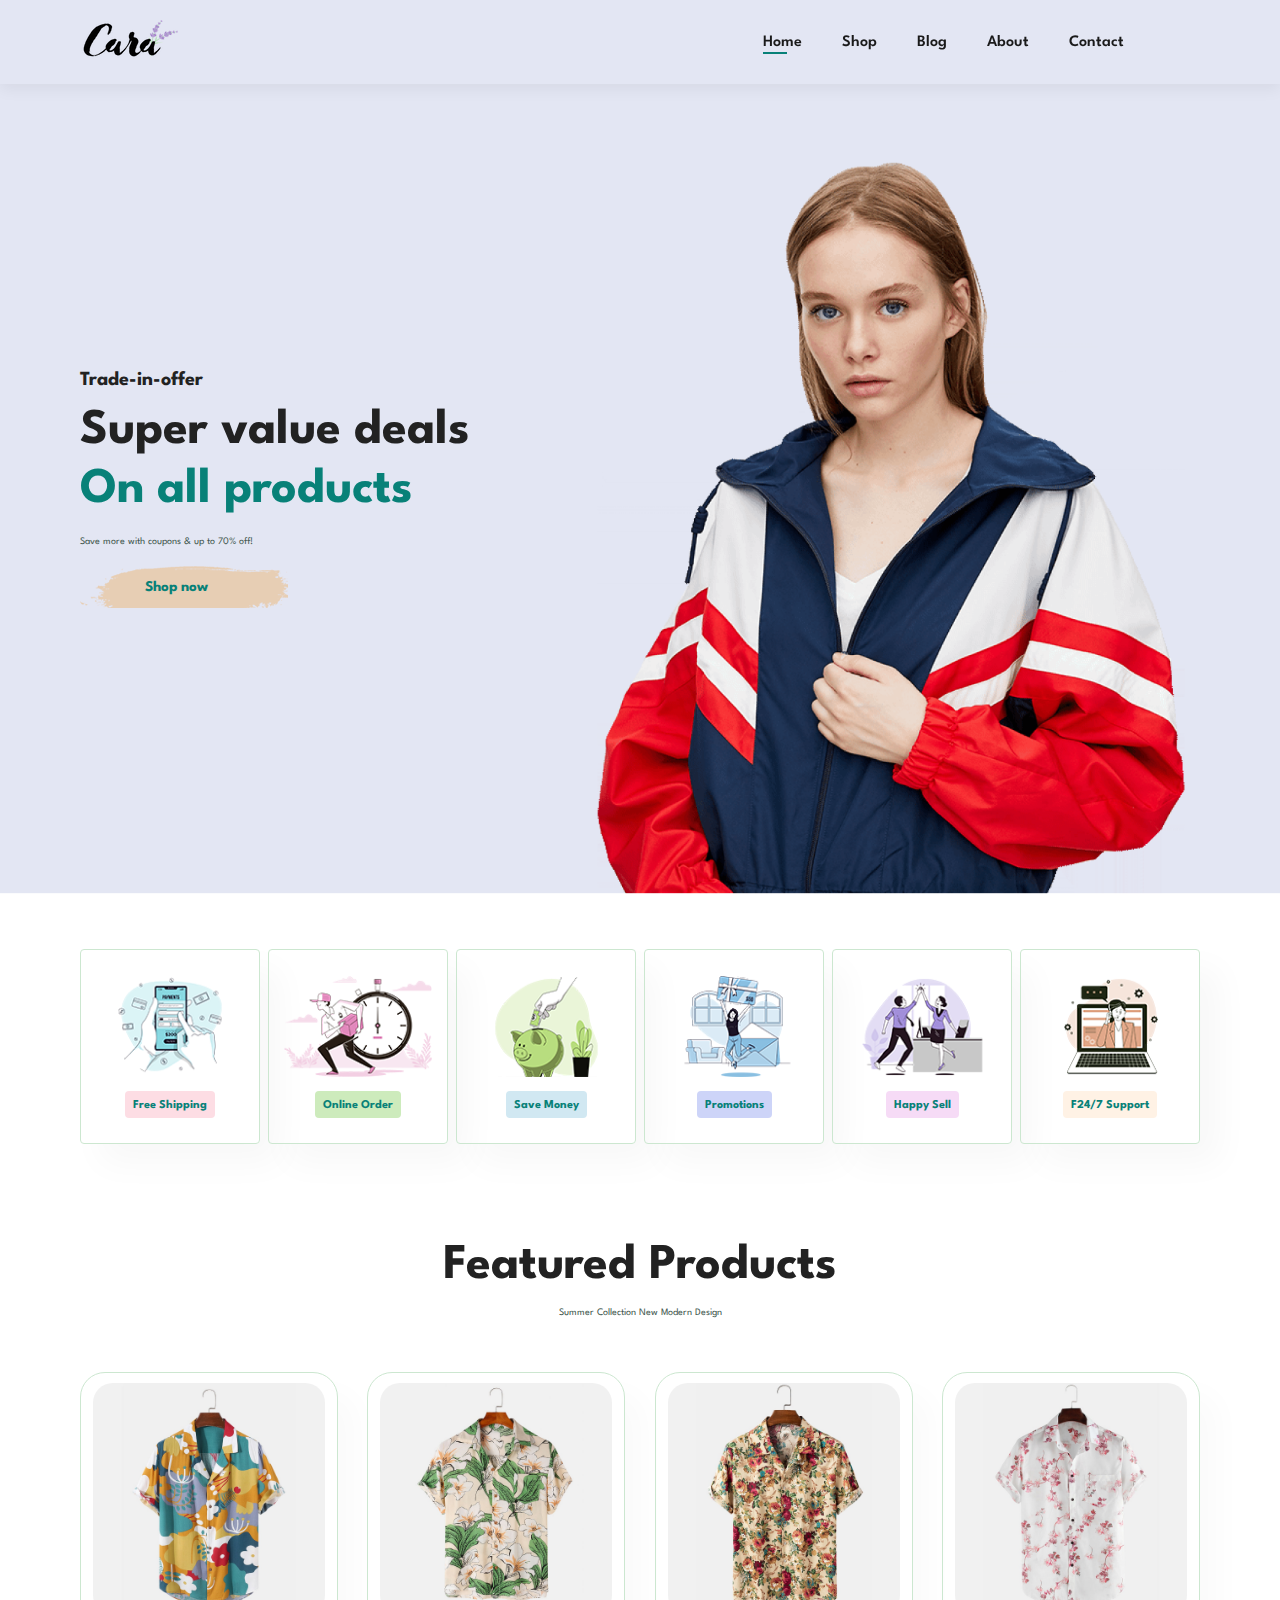
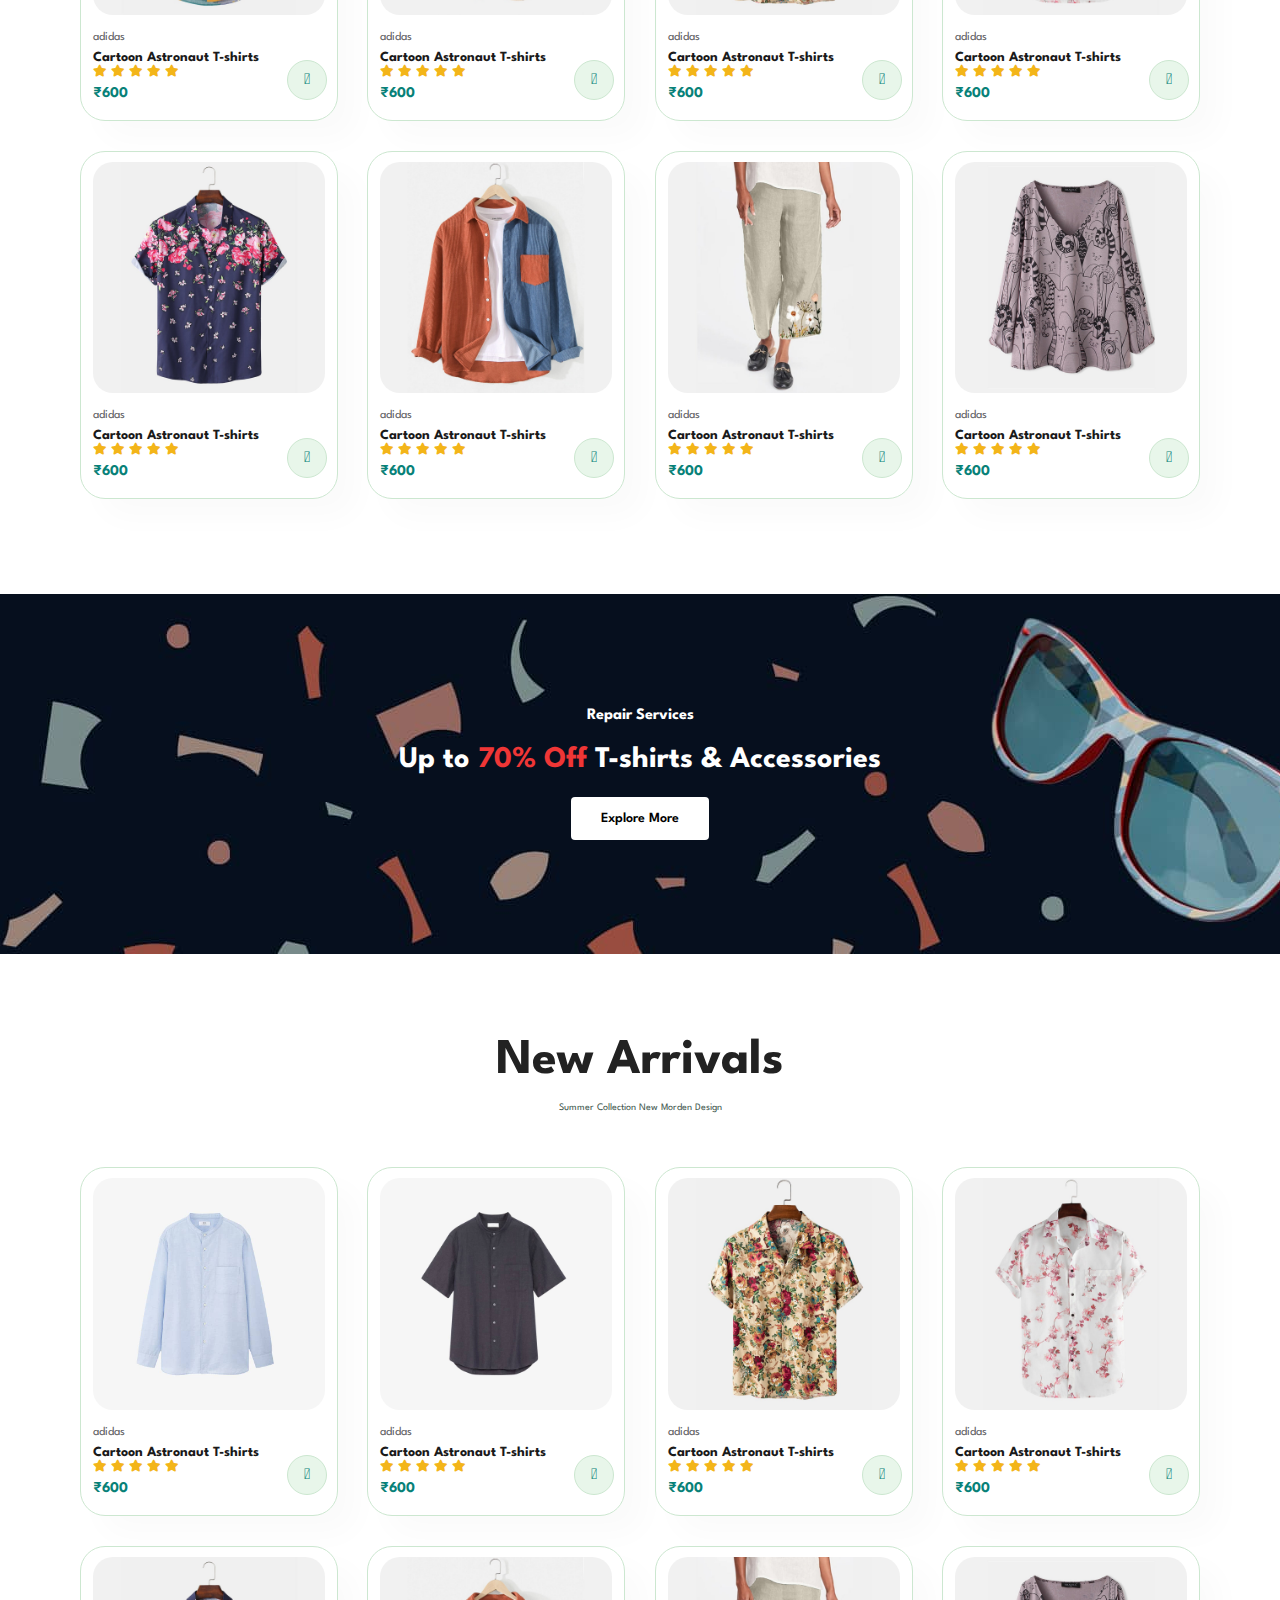
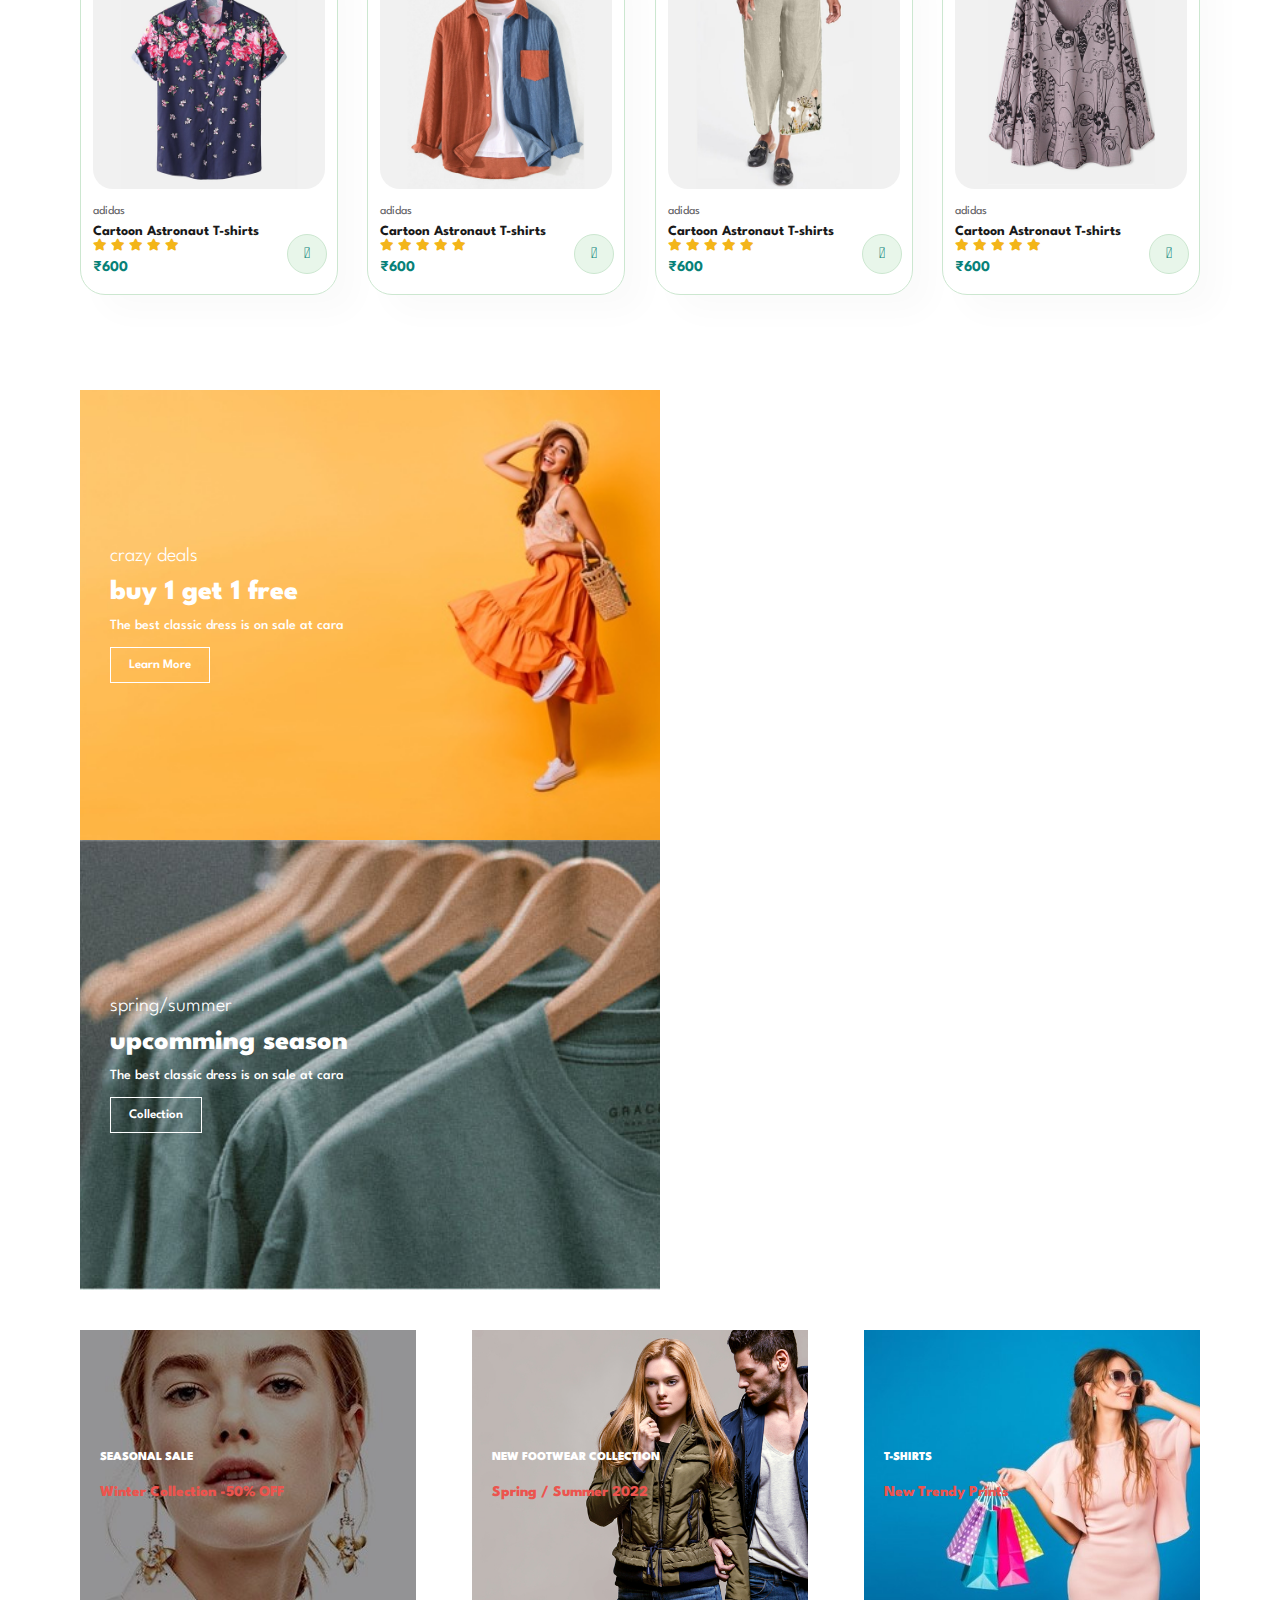
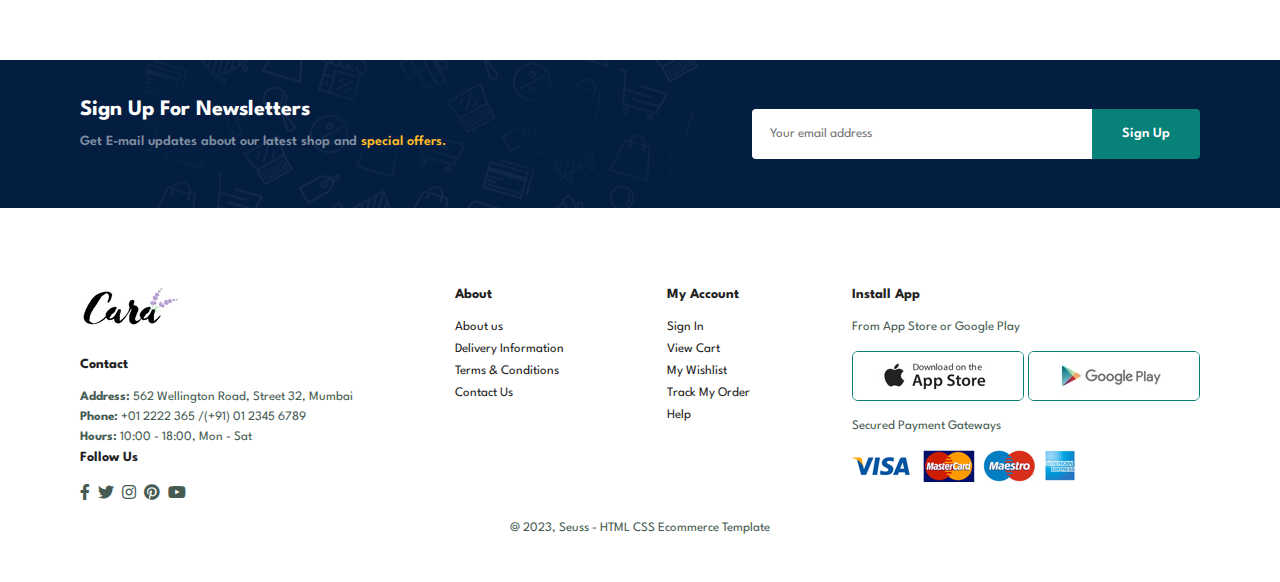
<file: index.html>
<!DOCTYPE html>
<html lang="en">
<head>
  <meta charset="UTF-8">
  <meta http-equiv="X-UA-Compatible" content="IE=Edge">
  <meta name="viewport" content="width=device-width, initial-scale=1">

  <title>E-commerce website</title>
  
  <!-- HTML -->
  

  <!-- Custom Styles -->
  <link rel="stylesheet" href="https://pro.fontawesome.com/releases/v5.10.0/css/all.css" />
  
  <link rel="stylesheet" href="style.css">
</head>

<body>
  
  
  
  
  <section id="header">
    <a href="#"><img src="img/logo.png" class="logo" alt=""></a>
    
    <div>
        <ul id="navbar">
           <li><a class="active" href="index.html">Home</a></li>
           <li><a href="shop.html">Shop</a></li>
           <li><a href="blog.html">Blog</a></li>
           <li><a href="about.html">About</a></li>
           <li><a href="contact.html">Contact</a></li>
           <li id="lg-bag"><a href="cart.html"><i class="far fa-shopping-bag"></i></a></li>
           <a href="#" id="close"><i class="far fa-times"></i></a>
        </ul>
    </div>
    <div id="mobile">
      <a href="cart.html"><i class="far fa-shopping-bag"></i></a>
      <i id="bar" class="fas fa-outdent"></i>
    </div>
  </section>
  
  <section id="hero">
    <h4>Trade-in-offer</h4>
    <h2>Super value deals</h2>
    <h1>On all products</h1>
    <p>Save more with coupons & up to 70% off! </p>
    <button>Shop now </button>
  </section>
  
  <section id="feature" class="section-p1">
      <div class="fe-box">
          <img src="img/features/f1.png" alt="">
          <h6>Free Shipping</h6>
      </div>
      <div class="fe-box">
        <img src="img/features/f2.png" alt="">
        <h6>Online Order</h6>
      </div>
      <div class="fe-box">
        <img src="img/features/f3.png" alt="">
        <h6>Save Money</h6>
      </div>
      <div class="fe-box">
        <img src="img/features/f4.png" alt="">
        <h6>Promotions</h6>
      </div>
      <div class="fe-box">
        <img src="img/features/f5.png" alt="">
        <h6>Happy Sell</h6>
      </div>
      <div class="fe-box">
        <img src="img/features/f6.png" alt="">
        <h6>F24/7 Support</h6>
      </div>
      
      
  </section>
  
  <section id="product1" class="section-p1">
    <h2>Featured Products</h2>
    <p>Summer Collection New Modern Design</p>
    <div class="pro-container">
      <div class="pro">
        <img src="img/products/f1.jpg" alt="">
        <div class="des">
          <span>adidas</span>
          <h5>Cartoon Astronaut T-shirts</h5>
          <div class="star">
            <i class="fas fa-star"></i>
            <i class="fas fa-star"></i>
            <i class="fas fa-star"></i>
            <i class="fas fa-star"></i>
            <i class="fas fa-star"></i>
          </div>
          <h4>₹600</h4>
        </div>
        <a href="#"><i class="fal fa-shopping-cart cart"></i></a>
      </div>
            <div class="pro">
              <img src="img/products/f2.jpg" alt="">
              <div class="des">
                <span>adidas</span>
                <h5>Cartoon Astronaut T-shirts</h5>
                <div class="star">
                  <i class="fas fa-star"></i>
                  <i class="fas fa-star"></i>
                  <i class="fas fa-star"></i>
                  <i class="fas fa-star"></i>
                  <i class="fas fa-star"></i>
                </div>
                <h4>₹600</h4>
              </div>
              <a href="#"><i class="fal fa-shopping-cart cart"></i></a>
            </div>
          <div class="pro">
            <img src="img/products/f3.jpg" alt="">
            <div class="des">
              <span>adidas</span>
              <h5>Cartoon Astronaut T-shirts</h5>
              <div class="star">
                <i class="fas fa-star"></i>
                <i class="fas fa-star"></i>
                <i class="fas fa-star"></i>
                <i class="fas fa-star"></i>
                <i class="fas fa-star"></i>
              </div>
              <h4>₹600</h4>
            </div>
            <a href="#"><i class="fal fa-shopping-cart cart"></i></a>
          </div>
        <div class="pro">
          <img src="img/products/f4.jpg" alt="">
          <div class="des">
            <span>adidas</span>
            <h5>Cartoon Astronaut T-shirts</h5>
            <div class="star">
              <i class="fas fa-star"></i>
              <i class="fas fa-star"></i>
              <i class="fas fa-star"></i>
              <i class="fas fa-star"></i>
              <i class="fas fa-star"></i>
            </div>
            <h4>₹600</h4>
          </div>
          <a href="#"><i class="fal fa-shopping-cart cart"></i></a>
        </div>
        <div class="pro">
          <img src="img/products/f5.jpg" alt="">
          <div class="des">
            <span>adidas</span>
            <h5>Cartoon Astronaut T-shirts</h5>
            <div class="star">
              <i class="fas fa-star"></i>
              <i class="fas fa-star"></i>
              <i class="fas fa-star"></i>
              <i class="fas fa-star"></i>
              <i class="fas fa-star"></i>
            </div>
            <h4>₹600</h4>
          </div>
          <a href="#"><i class="fal fa-shopping-cart cart"></i></a>
        </div>
        <div class="pro">
          <img src="img/products/f6.jpg" alt="">
          <div class="des">
            <span>adidas</span>
            <h5>Cartoon Astronaut T-shirts</h5>
            <div class="star">
              <i class="fas fa-star"></i>
              <i class="fas fa-star"></i>
              <i class="fas fa-star"></i>
              <i class="fas fa-star"></i>
              <i class="fas fa-star"></i>
            </div>
            <h4>₹600</h4>
          </div>
          <a href="#"><i class="fal fa-shopping-cart cart"></i></a>
        </div>
        <div class="pro">
          <img src="img/products/f7.jpg" alt="">
          <div class="des">
            <span>adidas</span>
            <h5>Cartoon Astronaut T-shirts</h5>
            <div class="star">
              <i class="fas fa-star"></i>
              <i class="fas fa-star"></i>
              <i class="fas fa-star"></i>
              <i class="fas fa-star"></i>
              <i class="fas fa-star"></i>
            </div>
            <h4>₹600</h4>
          </div>
          <a href="#"><i class="fal fa-shopping-cart cart"></i></a>
        </div>
        <div class="pro">
          <img src="img/products/f8.jpg" alt="">
          <div class="des">
            <span>adidas</span>
            <h5>Cartoon Astronaut T-shirts</h5>
            <div class="star">
              <i class="fas fa-star"></i>
              <i class="fas fa-star"></i>
              <i class="fas fa-star"></i>
              <i class="fas fa-star"></i>
              <i class="fas fa-star"></i>
            </div>
            <h4>₹600</h4>
          </div>
          <a href="#"><i class="fal fa-shopping-cart cart"></i></a>
        </div>
    </div>
  </section>
  
  <section id="banner" class="section-m1">
    <h4>Repair Services</h4>
    <h2>Up to <span>70% Off </span> T-shirts & Accessories</h2>
    <button class="normal">Explore More</button>
  </section>
  
  <section id="product1" class="section-p1">
    <h2>New Arrivals</h2>
    <p>Summer Collection New Morden Design</p>
    <div class="pro-container">
      <div class="pro">
        <img src="img/products/n1.jpg" alt="">
        <div class="des">
          <span>adidas</span>
          <h5>Cartoon Astronaut T-shirts</h5>
          <div class="star">
            <i class="fas fa-star"></i>
            <i class="fas fa-star"></i>
            <i class="fas fa-star"></i>
            <i class="fas fa-star"></i>
            <i class="fas fa-star"></i>
          </div>
          <h4>₹600</h4>
        </div>
        <a href="#"><i class="fal fa-shopping-cart cart"></i></a>
      </div>
            <div class="pro">
              <img src="img/products/n8.jpg" alt="">
              <div class="des">
                <span>adidas</span>
                <h5>Cartoon Astronaut T-shirts</h5>
                <div class="star">
                  <i class="fas fa-star"></i>
                  <i class="fas fa-star"></i>
                  <i class="fas fa-star"></i>
                  <i class="fas fa-star"></i>
                  <i class="fas fa-star"></i>
                </div>
                <h4>₹600</h4>
              </div>
              <a href="#"><i class="fal fa-shopping-cart cart"></i></a>
            </div>
          <div class="pro">
            <img src="img/products/f3.jpg" alt="">
            <div class="des">
              <span>adidas</span>
              <h5>Cartoon Astronaut T-shirts</h5>
              <div class="star">
                <i class="fas fa-star"></i>
                <i class="fas fa-star"></i>
                <i class="fas fa-star"></i>
                <i class="fas fa-star"></i>
                <i class="fas fa-star"></i>
              </div>
              <h4>₹600</h4>
            </div>
            <a href="#"><i class="fal fa-shopping-cart cart"></i></a>
          </div>
        <div class="pro">
          <img src="img/products/f4.jpg" alt="">
          <div class="des">
            <span>adidas</span>
            <h5>Cartoon Astronaut T-shirts</h5>
            <div class="star">
              <i class="fas fa-star"></i>
              <i class="fas fa-star"></i>
              <i class="fas fa-star"></i>
              <i class="fas fa-star"></i>
              <i class="fas fa-star"></i>
            </div>
            <h4>₹600</h4>
          </div>
          <a href="#"><i class="fal fa-shopping-cart cart"></i></a>
        </div>
        <div class="pro">
          <img src="img/products/f5.jpg" alt="">
          <div class="des">
            <span>adidas</span>
            <h5>Cartoon Astronaut T-shirts</h5>
            <div class="star">
              <i class="fas fa-star"></i>
              <i class="fas fa-star"></i>
              <i class="fas fa-star"></i>
              <i class="fas fa-star"></i>
              <i class="fas fa-star"></i>
            </div>
            <h4>₹600</h4>
          </div>
          <a href="#"><i class="fal fa-shopping-cart cart"></i></a>
        </div>
        <div class="pro">
          <img src="img/products/f6.jpg" alt="">
          <div class="des">
            <span>adidas</span>
            <h5>Cartoon Astronaut T-shirts</h5>
            <div class="star">
              <i class="fas fa-star"></i>
              <i class="fas fa-star"></i>
              <i class="fas fa-star"></i>
              <i class="fas fa-star"></i>
              <i class="fas fa-star"></i>
            </div>
            <h4>₹600</h4>
          </div>
          <a href="#"><i class="fal fa-shopping-cart cart"></i></a>
        </div>
        <div class="pro">
          <img src="img/products/f7.jpg" alt="">
          <div class="des">
            <span>adidas</span>
            <h5>Cartoon Astronaut T-shirts</h5>
            <div class="star">
              <i class="fas fa-star"></i>
              <i class="fas fa-star"></i>
              <i class="fas fa-star"></i>
              <i class="fas fa-star"></i>
              <i class="fas fa-star"></i>
            </div>
            <h4>₹600</h4>
          </div>
          <a href="#"><i class="fal fa-shopping-cart cart"></i></a>
        </div>
        <div class="pro">
          <img src="img/products/f8.jpg" alt="">
          <div class="des">
            <span>adidas</span>
            <h5>Cartoon Astronaut T-shirts</h5>
            <div class="star">
              <i class="fas fa-star"></i>
              <i class="fas fa-star"></i>
              <i class="fas fa-star"></i>
              <i class="fas fa-star"></i>
              <i class="fas fa-star"></i>
            </div>
            <h4>₹600</h4>
          </div>
          <a href="#"><i class="fal fa-shopping-cart cart"></i></a>
        </div>
    </div>
  </section>
  
  <section id="sm-banner" class="section-p1">
    <div class="banner-box">
      <h4>crazy deals</h4>
      <h2>buy 1 get 1 free</h2>
      <span>The best classic dress is on sale at cara</span>
      <button class="white">Learn More</button>
    </div>
     <div class="banner-box banner-box2">
       <h4>spring/summer</h4>
       <h2>upcomming season</h2>
       <span>The best classic dress is on sale at cara</span>
       <button class="white">Collection</button>
     </div>
  </section>
  
  <section id="banner3">
     <div class="banner-box">
       <h2>SEASONAL SALE</h2>
       <h3>Winter Collection -50% OFF</h3>
     </div>
      <div class="banner-box border-box2">
        <h2 id="b2">NEW FOOTWEAR COLLECTION</h2>
        <h3>Spring / Summer 2022</h3>
      </div>
       <div class="banner-box border-box3">
         <h2>T-SHIRTS</h2>
         <h3>New Trendy Prints</h3>
       </div>
  </section>
  
  <section id="newsletter" class="section-p1 section-m1">
    <div class="newstext">
      <h4>Sign Up For Newsletters</h4>
      <p>Get E-mail updates about our latest shop and <span>special offers.</span></p>
    </div>
    <div class="form">
      <input type="text" placeholder="Your email address">
      <button class="normal">Sign Up</button>
    </div>
  </section>
  
  <footer class="section-p1">
    <div class="col">
      <img class="logo" src="img/logo.png" alt="">
      <h4>Contact</h4>
      <p><strong>Address: </strong> 562 Wellington Road, Street 32, Mumbai</p>
      <p><strong>Phone:</strong> +01 2222 365 /(+91) 01 2345 6789</p>
      <p><strong>Hours:</strong> 10:00 - 18:00, Mon - Sat</p>
      <div class="follow">
        <h4>Follow Us</h4>
        <div class="icon">
          <i class="fab fa-facebook-f"></i>
          <i class="fab fa-twitter"></i>
          <i class="fab fa-instagram"></i>
          <i class="fab fa-pinterest"></i>
          <i class="fab fa-youtube"></i>
        </div>
      </div>
    </div>  
    
    <div class="col">
      <h4>About</h4>
      <a href="#">About us</a>
      <a href="#">Delivery Information</a>
      <a href="#">Terms & Conditions</a>
      <a href="#">Contact Us</a>
    </div>
    
    <div class="col">
      <h4>My Account</h4>
      <a href="#">Sign In</a>
      <a href="#">View Cart</a>
      <a href="#">My Wishlist</a>
      <a href="#">Track My Order</a>
       <a href="#">Help</a>
    </div>
    
    <div class="col install">
      <h4>Install App</h4>
      <p>From App Store or Google Play</p>
      <div class="row">
        <img src="img/pay/app.jpg" alt="">
        <img src="img/pay/play.jpg" alt="">
      </div>
      <p>Secured Payment Gateways </p>
      <img src="img/pay/pay.png" alt="">
    </div>
    
    <div class="copyright">
      <p>@ 2023, Seuss - HTML CSS Ecommerce Template</p>
    </div>
  </footer>
  
  <!-- Project -->
  <script src="main.js"></script>
</body>
</html>
</file>
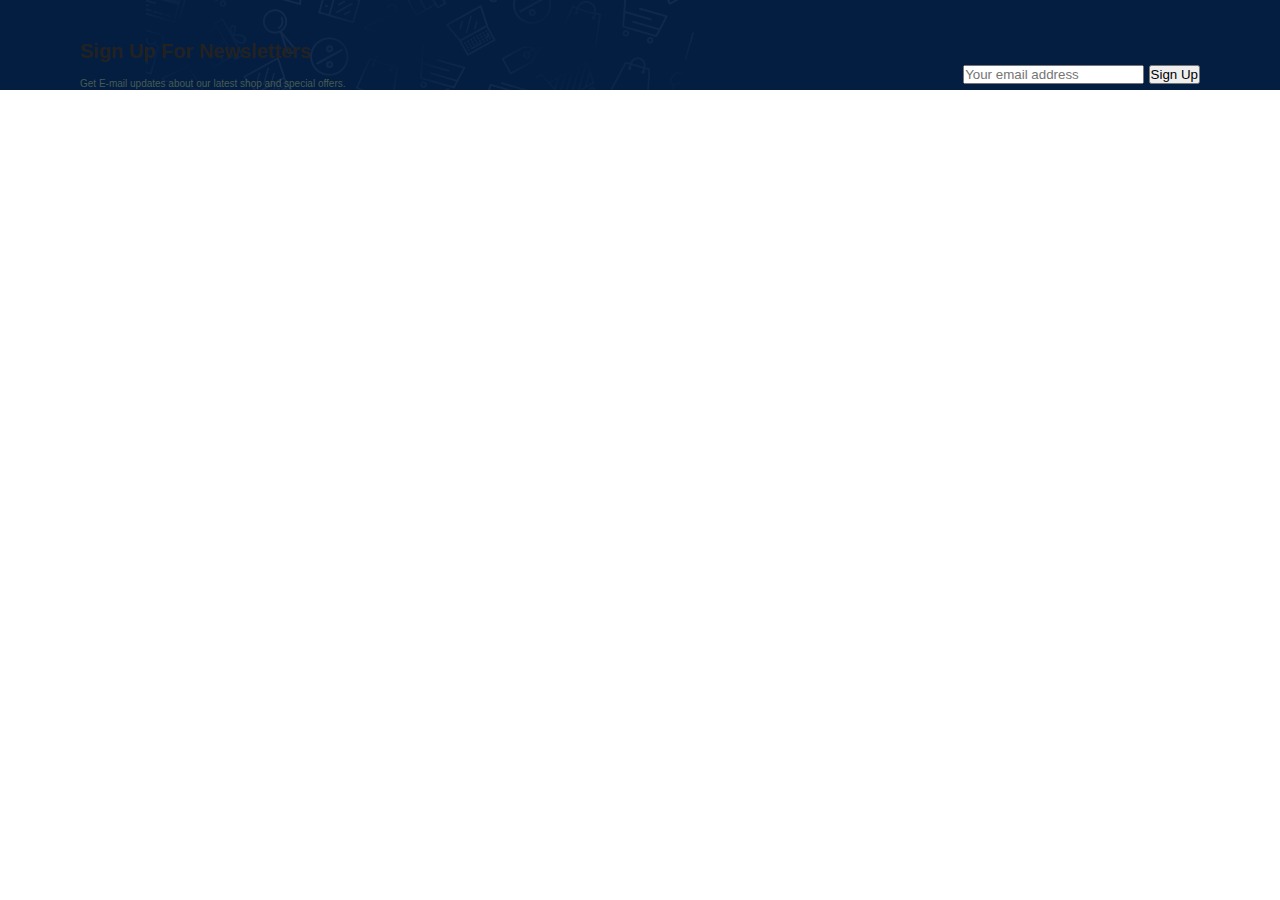
<file: test.html>
<!DOCTYPE html>
<html>

<head>
  <meta charset="UTF-8">
  <meta name="viewport" content="width=device-width, initial-scale=1">
  <title></title>
  <!-- Custom Styles -->
  <link rel="stylesheet" href="https://pro.fontawesome.com/releases/v5.10.0/css/all.css" />
  
  <link rel="stylesheet" href="test.css">

</head>

<body>
<section id="newsletter" class="section-p1">
    <div class="newstext">
  <h4>Sign Up For Newsletters</h4>
  <p>Get E-mail updates about our latest shop and <span>special offers.</span></p>
  </div>
  <div class="form">
    <input type="text" placeholder="Your email address">
    <button>Sign Up</button>
  </div>
</section>






</body>

</html>
</file>
<file: style.css>
@import url('https://fonts.googleapis.com/css2?family=Spartan:wght@100;200;300;400;500;600;700;800;900&display=swap');

* {
  margin: 0;
  padding: 0;
  box-sizing: border-box;
  font-family: 'Spartan', sans-serif;
}

h1 { 
  font-size: 50px;
  line-height: 64px;
  color: #222;
}

h2 { 
  font-size: 50px;
  line-height: 54px;
  color: #222;
}

h4 {
  font-size: 20px;
  color: #222;
}

h6 {
  font-weight: 700;
  font-size: 12px;
}

p { 
  font-size: 10px;
  color: #465b52;
  margin: 15px 0 20px 0;
}

.section-p1 {
  padding: 40px 80px;
}

.section-m1 {
  margin: 40px 0;
}

button.normal {
  font-size: 14px;
  font-weight: 600;
  padding: 15px 30px;
  color: #000;
  background-color: #fff;
  border-radius: 4px;
  cursor: pointer;
  border: none;
  outline: none;
  transition: 0.2s;

}

button.white {
  font-size: 13px;
  font-weight: 600;
  padding: 11px 18px;
  color: #fff;
  background-color: transparent;
  cursor: pointer;
  border: 1px solid #fff;
  outline: none;
  transition: 0.2s;

}

body {
  width: 100%;
}




/* Header Start */

#header {
  display: flex;
  align-items: center;
  justify-content: space-between;
  padding: 20px 80px;
  background: #E3E6F3;
  box-shadow: 0 5px 15px rgba(0, 0, 0, 0.06);
  z-index: 999;
  position: sticky;
  top: 0;
  left: 0;
  
}

#navbar {
  display: flex;
  align-items: center;
  justify-content: center;
  
}

#navbar li {
  list-style: none;
  padding: 0 20px;
  position: relative;
  
}

#navbar li a {
  text-decoration: none;
  font-size: 16px;
  font-weight: 600;
  color: #1a1a1a;
  transition: 0.3s ease;
}
#navbar li a:hover,
#navbar li a:active {
  color: #088178;
}

#navbar li a.active::after,
#navbar li a:hover::after {
  content: "";
  width: 30%;
  height: 2px;
  background: #088178;
  position: absolute;
  bottom: -4px;
  left: 20px;
}

#mobile {
  display: none;
  align-items: center;
}

#close {
  display: none;
}




/* Home Page */

#hero{
  background-image: url("img/hero4.png");
  height: 90vh;
  width: 100%;
  background-size: cover;
  background-position: top 25% right 0;
  padding: 0 80px;
  display: flex;
  flex-direction: column;
  align-items: flex-start;
  justify-content: center;
  
}

#hero h4 {
  padding-bottom: 15px;
  
}

#hero h1 {
  color: #088178;
  
}


#hero button {
  background-image: url(img/button.png);
  background-color: transparent;
  color: #088178;
  border: 0;
  padding: 14px 80px 14px 65px;
  background-repeat: no-repeat;
  cursor: pointer;
  font-weight: 700;
  font-size: 15px;
  
}

#feature {
  display: flex;
  align-items: center;
  justify-content: space-between;
  flex-wrap: wrap;
}

#feature .fe-box{
  width: 180px;
  text-align: center;
  padding: 25px 15px;
  box-shadow: 20px 20px 34px rgba(0, 0, 0, 0.03);
  border: 1px solid #cce7d0;
  border-radius: 4px;
  margin: 15px 0;
  
}

#feature .fe-box:hover {
  box-shadow: 10px 10px 54px rgba(70, 62, 221, 0.1);
}

 #feature .fe-box img{
   width: 100%;
   margin-bottom: 10px;
 }

#feature .fe-box h6 {
  display: inline-block;
  padding: 9px 8px 6px 8px;
  line-height: 1;
  border-radius: 4px;
  color: #088178;
  background-color: #fddde4;
  
}

#feature .fe-box:nth-child(2) h6 {
  background-color: #cdebbc;
  
}

#feature .fe-box:nth-child(3) h6 {
  background-color: #d1e8f2;
  
}

#feature .fe-box:nth-child(4) h6 {
  background-color: #cdd4f8;
  
}

#feature .fe-box:nth-child(5) h6 {
  background-color: #f6dbf6;
  
}

#feature .fe-box:nth-child(6) h6 {
  background-color: #fff2e5;
  
}

#product1 {
  text-align: center;
  
}

#product1 .pro-container {
  display: flex;
  justify-content: space-between;
  padding-top: 20px;
  flex-wrap: wrap;
}

#product1 .pro {
  width: 23%;
  min-width: 250px;
  padding: 10px 12px;
  border: 1px solid #cce7d0;
  border-radius: 25px;
  cursor: pointer;
  box-shadow: 20px 20px 30px rgba(0, 0, 0, 0.02);
  margin: 15px 0; 
  transition: 0.2s ease;
  position: relative;
  
}

#product1 .pro:hover{
  box-shadow: 20px 20px 30px rgba(0, 0, 0, 0.06);
}

#product1 .pro img {
  width: 100%;
  border-radius: 20px;
}

#product1 .pro .des {
  text-align: start;
  padding: 10px 0;
  
}

#product1 .pro .des span {
  color: #606063;
  font-size: 12px;
}

#product1 .pro .des h5 {
  padding-top: 7px;
  color: #1a1a1a;
  font-size: 14px;
  
}

#product1 .pro .des i {
  font-size: 12px;
  color: rgb(243, 181, 25);
  
}

#product1 .pro .des h4 {
  padding-top: 7px;
  font-size: 15px;
  font-weight: 700;
  color: #088178;
  
}


#product1 .pro .cart {
  width: 40px;
  height: 40px;
  line-height: 40px;
  border-radius: 50px;
  background-color: #e8f6ea;
  font-weight: 500;
  color: #088178;
  border: 1px solid #cce7d0;
  position: absolute;
  bottom: 20px;
  right: 10px;
  
}

#banner {
  display: flex;
  flex-direction: column;
  justify-content: center;
  align-items: center;
  text-align: center;
  background-image: url("img/banner/b2.jpg");
  width: 100%;
  height: 40vh;
  background-size: cover;
  background-position: center;
  
}

#banner h4 {
  color: #fff;
  font-size: 16px;
  
}

#banner h2 {
  color: #fff;
  font-size: 30px;
  padding: 10px 0;

}

#banner h2 span {
  color: #ef3636;
}

#banner button:hover {
  background: #088178;
  color: #fff;
}

#sm-banner {
  display: flex;
  justify-content: space-between;
  flex-wrap: wrap;
}


#sm-banner .banner-box {
  display: flex;
  flex-direction: column;
  justify-content: center;
  align-items: flex-start;
  text-align: center;
  background-image: url("img/banner/b17.jpg");
  min-width: 580px;
  height: 50vh;
  background-size: cover;
  background-position: center;
  padding: 30px;
  
}

#sm-banner .banner-box2 {
  background-image: url("img/banner/b10.jpg");
}

#sm-banner h4 {
  color: #fff;
  font-size: 20px;
  font-weight: 300;
  
}

#sm-banner h2 {
  color: #fff;
  font-size: 28px;
  font-weight: 800;

}

#sm-banner span {
  color: #fff;
  font-size: 14px;
  font-weight: 500;
  padding-bottom: 15px;

}

#sm-banner .banner-box:hover button {
  background: #088178;
  border: 1px solid #088178;
}

#banner3 {
  display: flex;
  justify-content: space-between;
  flex-wrap: wrap;
  padding: 0 80px; 
}

#banner3 .banner-box {
  display: flex;
  flex-direction: column;
  justify-content: center;
  align-items: flex-start;
  text-align: center;
  background-image: url("img/banner/b7.jpg");
  min-width: 30%; 
  width: 30%;
  height: 30vh;
  background-size: cover;
  background-position: center;
  padding: 20px;
  margin-bottom: 20px;

}

#banner3 .border-box2 {
  background-image: url("img/banner/b4.jpg");
  
}

#banner3 .border-box3 {
  background-image: url("img/banner/b18.jpg");
}

#banner3 h2 {
  color: #fff;
  font-weight: 900;
  font-size: 12px;
}

#banner3 h3 {
  color: #ec544e;
  font-weight: 800;
  font-size: 15px;
}

#newsletter {
  display: flex;
  justify-content: space-between;
  flex-wrap: wrap;
  align-items: center;
  background-image: url("img/banner/b14.png");
  background-repeat: no-repeat;
  background-position: 20% 30%;
  background-color: #041e42;
}

#newsletter h4 {
  font-size: 22px;
  font-weight: 700;
  color: #fff;
  
}

#newsletter p {
  font-size: 14px;
  font-weight: 600;
  color: #818ea0;

}

#newsletter p span {
  color: #ffbd27;
  
}

#newsletter .form {
  display: flex;
  width: 40%;
}

#newsletter input {
  height: 3.125rem;
  padding: 0 1.25em;
  width: 100%;
  border: 1px solid transparent;
  border-radius: 4px;
  outline: none;
  border-top-right-radius: 0;
  border-bottom-right-radius: 0;
  
}

#newsletter button {
  background-color: #088178;
  color: #fff;
  white-space: nowrap;
  border-top-left-radius: 0;
  border-bottom-left-radius: 0;
  
}

footer {
  display: flex;
  flex-wrap: wrap;
  justify-content: space-between;
  
}

footer .col {
  display: flex;
  flex-direction: column;
  align-items: flex-start;
  margin-bottom: 20px;
  
}

footer .logo {
  margin-bottom: 30px;
  
}

footer h4 {
  font-size: 14px;
  padding-bottom: 20px;
  
}

footer p {
  font-size: 13px;
  margin: 0 0 8px 0; /* top right left bottom */
  
}

footer a {
  font-size: 13px;
  text-decoration: none;
  color: #222;
  margin-bottom: 10px;
  
}

footer .follow {
  color: #465b52;
  padding-right: 4px;
  cursor: pointer;
}

footer .follow i {
  color: #465b52;
  padding-right: 4px;
  cursor: pointer;
}

footer .install .row img{
  border: 1px solid #088178;
  border-radius: 6px;
}

footer .install img {
  margin: 10px 0 15px 0;
}

footer .follow i:hover, 
footer a:hover {
  color: #088178;
  
}

footer .copyright {
  width: 100%;
  text-align: center;
}

/* Shop Page */



/* Cart Page */



/* Start Media Query */
/* ipad view 768 x 1024 */

@media (max-width: 799px) {
  .section-p1 {
    padding: 40px 80px;
  }
  #navbar {
    display: flex;
    flex-direction: column;
    align-items: flex-start;
    justify-content: flex-start;
    position: fixed;
    top: 0;
    right: -300px;
    height: 100vh;
    width: 300px;
    background-color: #E3E6F3;
    box-shadow: 0 40px 60px rgba(0, 0, 0, 0.1);
    padding: 80px 0 0 10px;
    transition: 0.3s;
  }
  
  #navbar.active {
    right: 0px;
  }
  
  #navbar li {
    margin-bottom: 25px;
  }
  
  #mobile {
    display: flex;
    align-items: center;
  }
  #mobile i {
    color: #1a1a1a;
    font-size: 24px;
    padding-left: 20px;
  }
  
  #close {
    display: initial;
    position: absolute;
    top: 30px;
    left: 30px;
    color: #222;
    font-size: 24px;
  }


  #lg-bag {
    display: none;
  }
  
  #hero {
    height: 70vh;
    padding: 0 80px;
    background-position: top 30% right 30%;
  
  }
  
  #feature {
    justify-content: center;
  }
  
  #feature .fe-box {
    margin: 15px 15px;
  }
  
  #product1 .pro-container{
    justify-content: center;
  }
  
  #product1 .pro {
    margin: 15px;
  }
  
  #banner {
    height: 20vh;
  }
  
  #sm-banner .banner-box {
    min-width: 580px;
    height: 50vh;
    padding: 30px;
  }
  
  #banner3 {
    padding: 0 40px;
  }
  
  #banner3 .banner-box {
    width: 28%;
  }
  
  #newsletter .form {
    width: 70%;
  }
}

/* iphoneX view 375 x 812 */

@media (max-width: 477px) {
  .section-p1 {
    padding: 20px;
  }
  #header {
    padding: 10px 30px;
  }
  #h1 {
    font-size: 38px;
  }
  h2{
    font-size: 32px;
  }
  #hero {
    padding: 0 20px;
    background-position: 55%;
  }
  #feature {
    justify-content: space-between;
  }
  #feature .fe-box {
    width: 155px;
    margin: 0 0 15px 0;
  }
  #product1 .pro {
    width: 100%;
  }
  #sm-banner .banner-box {
    height: 40vh;
  }
  #sm-banner .banner-box2{
    margin-top: 20px;
  }
  #banner {
    height: 40vh; /* mod */
  }
  #banner3 {
    padding: 0 20px;
  }
  #banner3 .banner-box {
    width: 100%;
  }
  #newsletter {
    padding: 40px 20px;
  }
  #newsletter .form {
    width: 100%;
  }
  footer .copyright {
    text-align: start;
  }

}























































/*end */
</file>
<file: test.css>
* {
  margin: 0;
  padding: 0;
  box-sizing: border-box;
  font-family: 'Spartan', sans-serif;
}

h4 {
  font-size: 20px;
  color: #222;
}


p {
  font-size: 10px;
  color: #465b52;
   margin: 15px 0 20px 0px;
}


#newsletter {
  display: flex;
  justify-content: space-between;
  flex-wrap: wrap;
  align-items: center;
  height: 90px;
  background-image: url("img/banner/b14.png");
  background-repeat: no-repeat;
  background-position: 20% 30%;
  background-color: #041e42;
  
  
}

.section-p1 {
  padding: 40px 80px;
}
</file>
